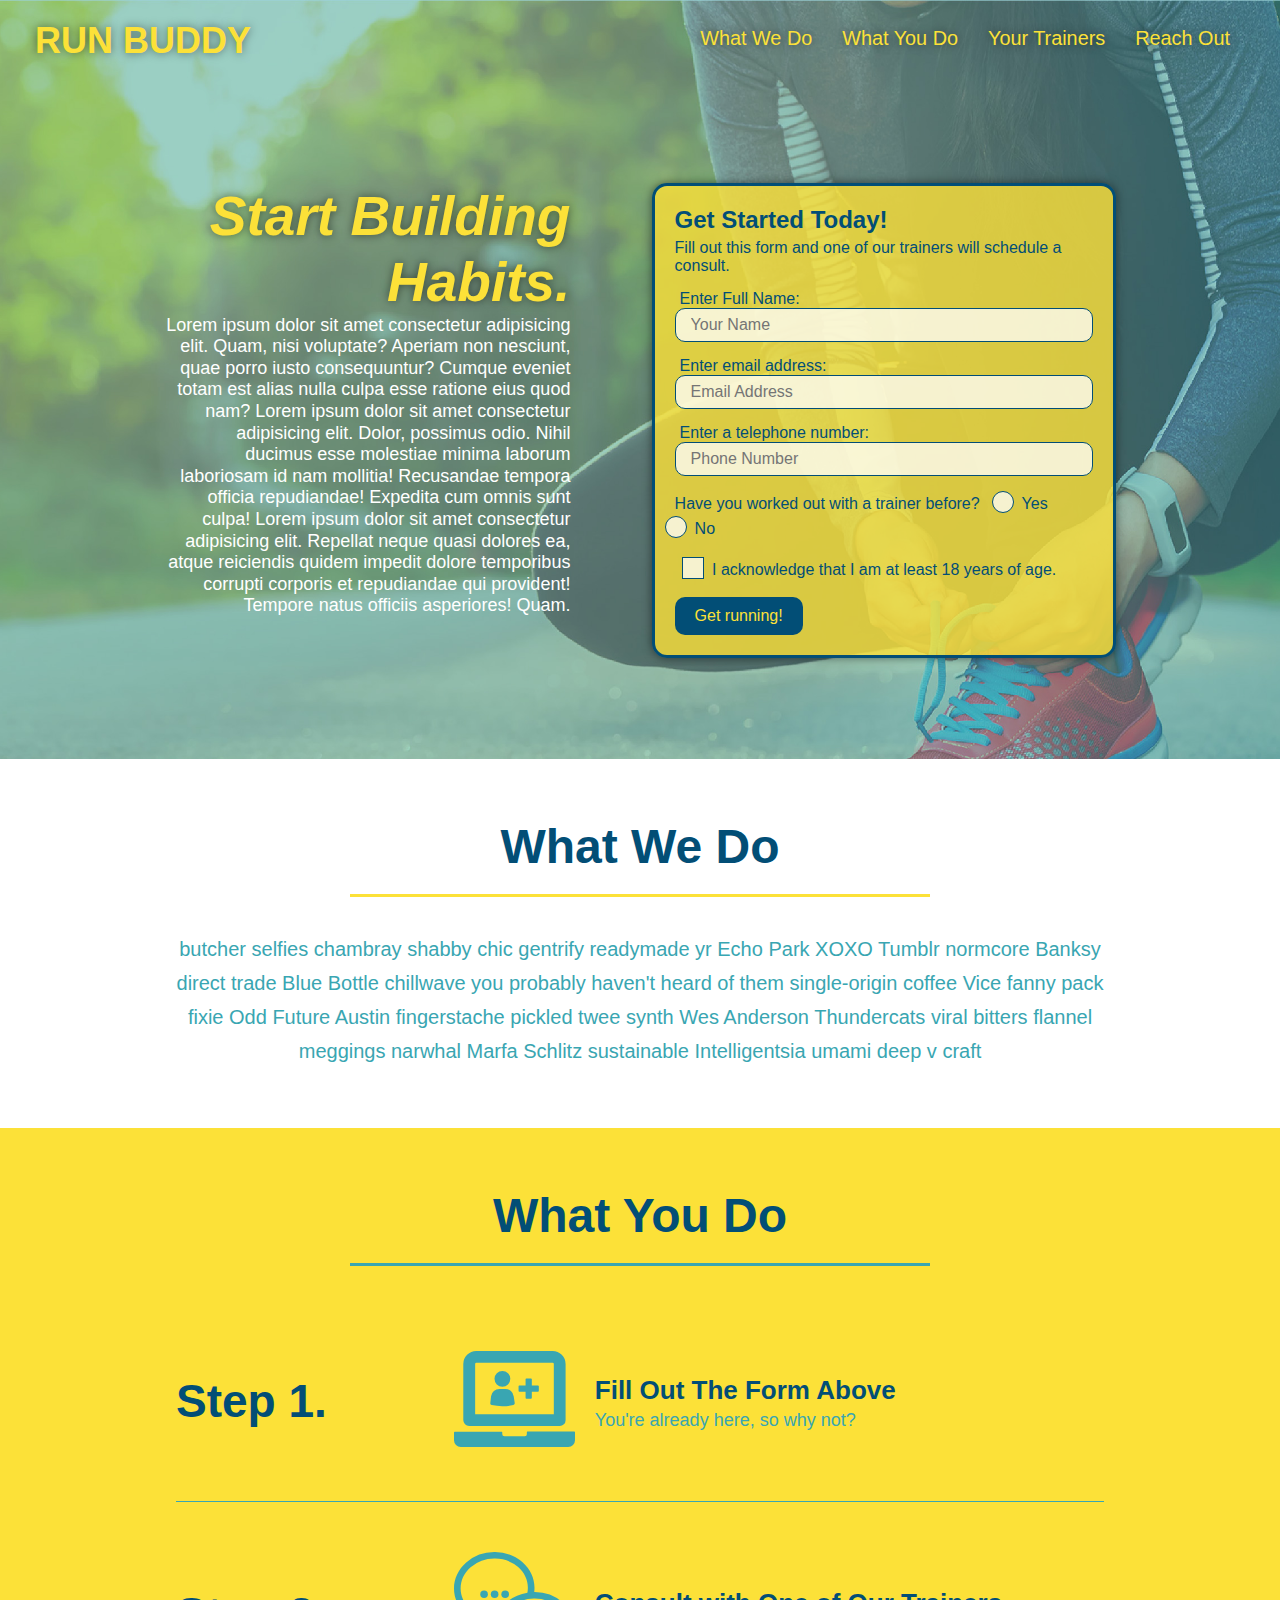
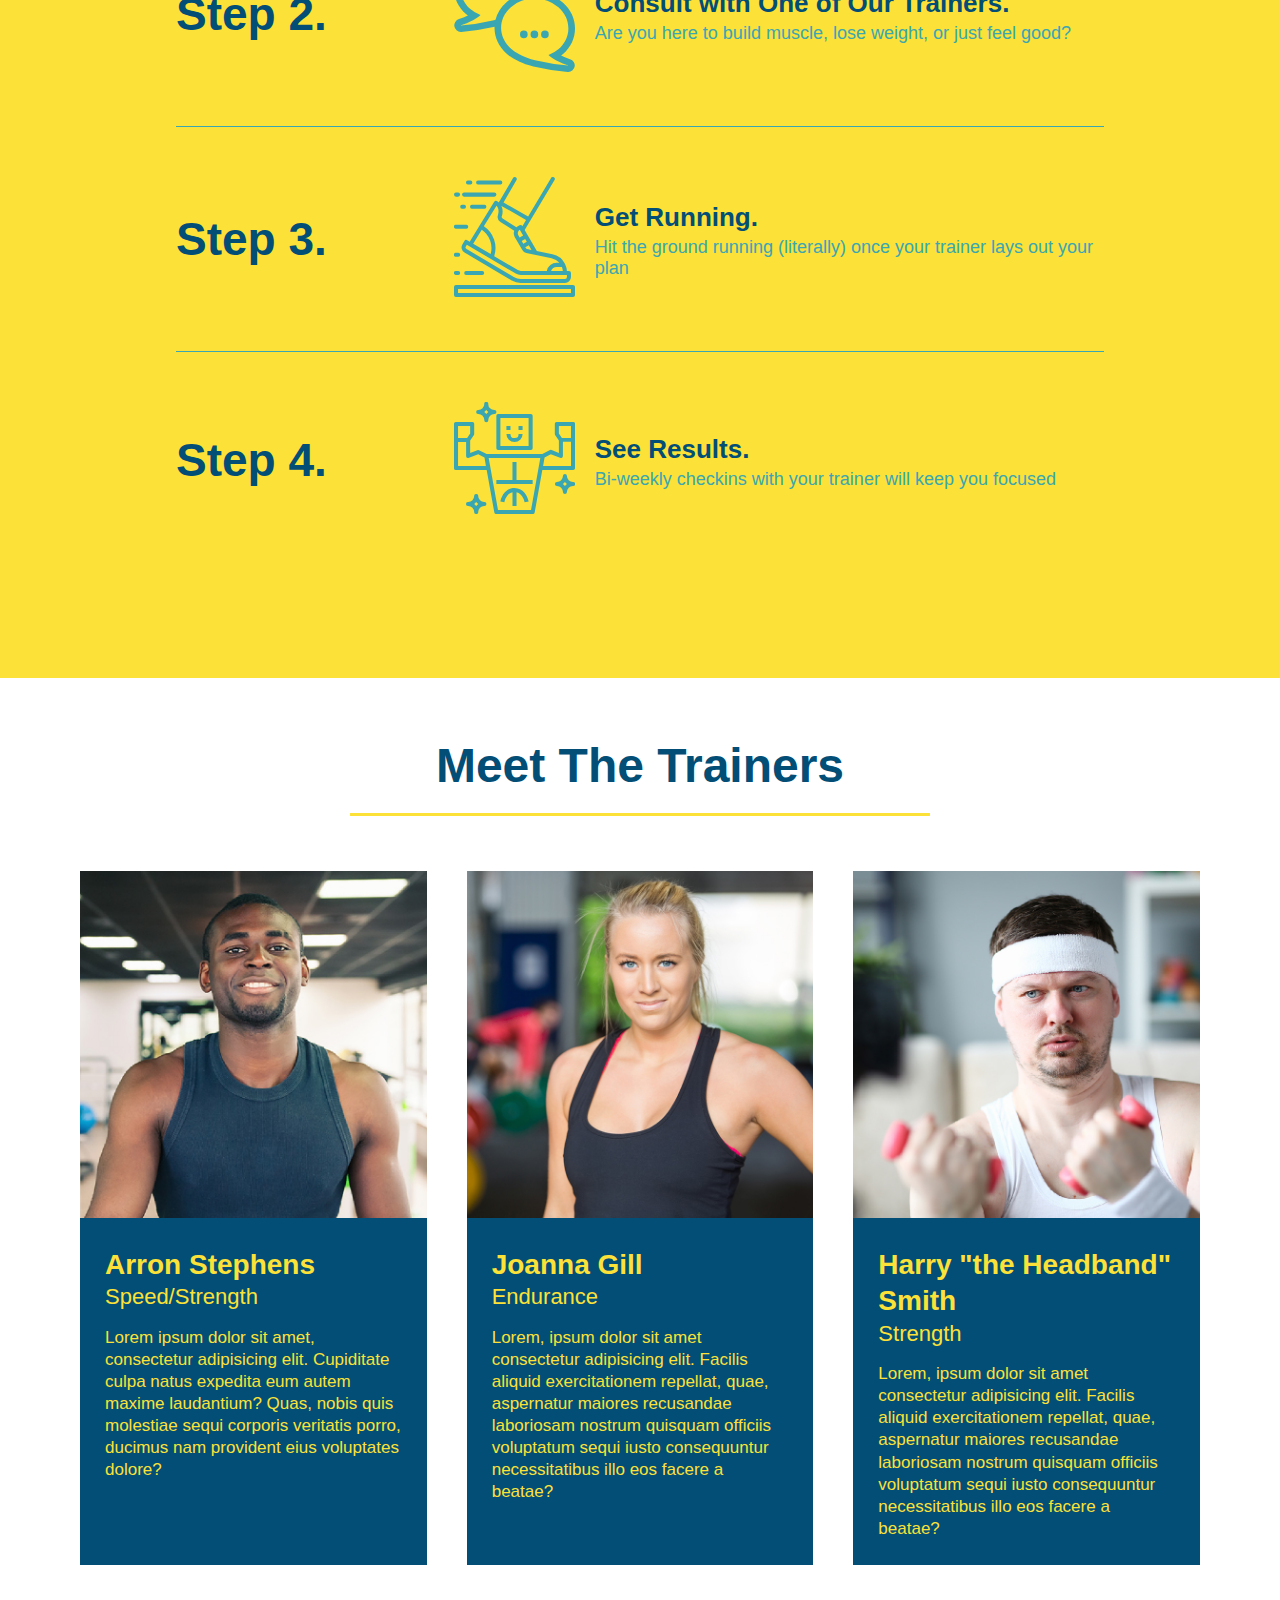
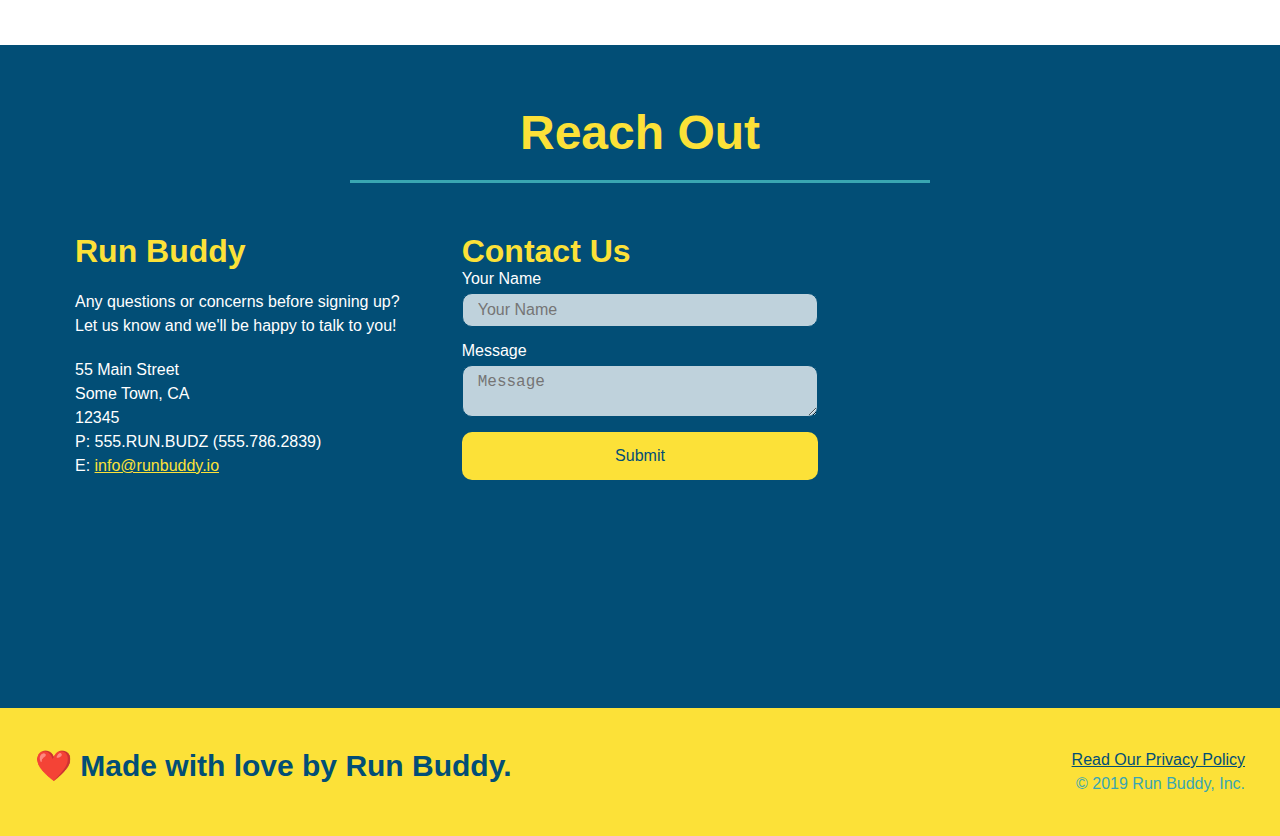
<file: index.html>
<!DOCTYPE html>
<html lang="en">
<head>
    <meta charset="UTF-8" />
    <meta name="viewport" content="width=device-width, initial-scale=1.0" />
    <title>Run Buddy</title>
    <link rel="stylesheet" href="./assets/css/style.css" />
</head>

<body>
    <!--navigation-->
    <header>
        <h1>
            <a href="/">RUN BUDDY</a>
        </h1>
        <nav>
            <ul>
                <li>
                    <a href="#what-we-do">What We Do</a>
                </li>
                <li>
                    <a href="#what-you-do">What You Do</a>
                </li>
                <li>
                    <a href="#your-trainers">Your Trainers</a>
                </li>
                <li>
                    <a href="#reach-out">Reach Out</a>
                </li>
            </ul>
        </nav>
    </header>

    <!--hero/jumbotron-->
    <section class="hero">
        <div class="hero-cta">
            <h2>Start Building Habits.</h2>
            <p>
                Lorem ipsum dolor sit amet consectetur adipisicing elit. Quam, nisi voluptate? Aperiam non nesciunt, quae porro iusto consequuntur? Cumque eveniet totam est alias nulla culpa esse ratione eius quod nam? Lorem ipsum dolor sit amet consectetur adipisicing elit. Dolor, possimus odio. Nihil ducimus esse molestiae minima laborum laboriosam id nam mollitia! Recusandae tempora officia repudiandae! Expedita cum omnis sunt culpa! Lorem ipsum dolor sit amet consectetur adipisicing elit. Repellat neque quasi dolores ea, atque reiciendis quidem impedit dolore temporibus corrupti corporis et repudiandae qui provident! Tempore natus officiis asperiores! Quam.
            </p>
        </div>
        <div class="hero-form">
            <h3>Get Started Today!</h3>
            <p>Fill out this form and one of our trainers will schedule a consult.</p>
            <!--hero form-->
            <form>
                <label for="name">Enter Full Name:</label>
                <input type="text" placeholder="Your Name" name="name" id="name" class="form-input" />
                <label for="email">Enter email address:</label>
                <input type="email" placeholder="Email Address" name="email" id="email" class="form-input" />
                <label for="phone">Enter a telephone number:</label>
                <input type="phone" placeholder="Phone Number" name="phone" id="phone" class="form-input" />
            <p>
                Have you worked out with a trainer before?
                <span class="radio-wrapper">
                    <input type="radio" name="trainer-confirm" id="trainer-yes" />
                    <label for="trainer-yes">Yes</label>
                </span>
                <span class="radio-wrapper">
                    <input type="radio" name="trainer-confirm" id="trainer-no" />
                    <label for="trainer-no">No</label>
                </span>
            </p>
            <p>
                <span class="checkbox-wrapper">
                    <input type="checkbox" name="age-confirm" id="checkbox" />
                    <label for="checkbox">I acknowledge that I am at least 18 years of age.</label>
                </span>
            </p>
                <button type="submit">
                Get running!
                </button>
            </form>
        </div>
    </section>

    <!--"what we do" section-->
    <section id="what-we-do" class="intro">
        <div class="flex-row">
            <h2 class="section-title primary-border">
                What We Do
            </h2>
        </div>
        <div class="flex-row">    
            <p>
                butcher selfies chambray shabby chic gentrify readymade yr Echo Park XOXO Tumblr normcore Banksy direct trade Blue Bottle chillwave you probably haven't heard of them single-origin coffee Vice fanny pack fixie Odd Future Austin fingerstache pickled twee synth Wes Anderson Thundercats viral bitters flannel meggings narwhal Marfa Schlitz sustainable Intelligentsia umami deep v craft
            </p>
        </div> 
    </section>

    <!--"what you do" section-->
    <section id="what-you-do" class="steps">
        <div class="flex-row">
            <h2 class="section-title secondary-border">
                What You Do
            </h2>
        </div>
        <div class="step">
            <h3>Step 1.</h3>
            <div class="step-info">
                <div class="step-img">
                    <img src="./assets/images/step-1.svg" alt="" />
                </div>
                <div class="step-text">
                    <h4>Fill Out The Form Above</h4>
                    <p>You're already here, so why not?</p>
                </div>
            </div>
        </div>

        <div class="step">
            <h3>Step 2.</h3>
            <div class="step-info">
                <div class="step-img">
                    <img src="./assets/images/step-2.svg" alt="" />
                </div>
                <div class="step-text">
                    <h4>Consult with One of Our Trainers.</h4>
                    <p>Are you here to build muscle, lose weight, or just feel good?</p>
                </div>
            </div>
        </div>

        <div class="step">
            <h3>Step 3.</h3>
            <div class="step-info">
                <div class="step-img">
                    <img src="./assets/images/step-3.svg" alt="" />
                </div>
                <div class="step-text">
                    <h4>Get Running.</h4>
                    <p>Hit the ground running (literally) once your trainer lays out your plan</p>
                </div>
            </div>
        </div>

        <div class="step">
            <h3>Step 4.</h3>
            <div class="step-info">
                <div class="step-img">
                    <img src="./assets/images/step-4.svg" alt="" />
                </div>
                <div class="step-text">
                    <h4>See Results.</h4>
                    <p>Bi-weekly checkins with your trainer will keep you focused</p>
                </div>
            </div>
        </div>
    </section>

    <!--"meet the trainers" section-->
    <section id="your-trainers">
        <div class="flex-row">
            <h2 class="section-title primary-border">
                Meet The Trainers
            </h2>
        </div>
        <div class="trainers">
            <!-- First Trainer Bio -->
            <article class="trainer">
                <img src="./assets/images/trainer-1.jpg" alt="Arron Stephens in his workout clothes, ready to pump iron">
                <div class="trainer-bio">
                    <h3 class="trainer-name">Arron Stephens</h3>
                    <h4 class="trainer-role">Speed/Strength</h4>
                    <p>
                        Lorem ipsum dolor sit amet, consectetur adipisicing elit. Cupiditate culpa natus expedita eum autem maxime laudantium? Quas, nobis quis molestiae sequi corporis veritatis porro, ducimus nam provident eius voluptates dolore?
                    </p>
                </div>
            </article>

            <!-- Second Trainer Bio  -->
            <article class="trainer">
                <img src="./assets/images/trainer-2.jpg" alt="Joanna Gill cooling off after a workout" />
                <div class="trainer-bio">
                    <h3 class="trainer-name">Joanna Gill</h3>
                    <h4 class="trainer-role">Endurance</h4>
                    <p>
                        Lorem, ipsum dolor sit amet consectetur adipisicing elit. Facilis aliquid exercitationem repellat, quae, aspernatur maiores recusandae laboriosam nostrum quisquam officiis voluptatum sequi iusto consequuntur necessitatibus illo eos facere a beatae?
                    </p>
                </div>
            </article>
            
            <!-- Third Trainer Bio  -->
            <article class="trainer">
                <img src="./assets/images/trainer-3.jpg" alt="Harry Smith wearing a headband and lifting comically small pink weights" />
                <div class="trainer-bio">
                    <h3 class="trainer-name">Harry "the Headband" Smith</h3>
                    <h4 class="trainer-role">Strength</h4>
                    <p>
                        Lorem, ipsum dolor sit amet consectetur adipisicing elit. Facilis aliquid exercitationem repellat, quae, aspernatur maiores recusandae laboriosam nostrum quisquam officiis voluptatum sequi iusto consequuntur necessitatibus illo eos facere a beatae?
                    </p>
                </div>
            </article>
        </div>
    </section>

    <!--"reach out" section-->
    <section id="reach-out" class="contact">
        <div class="flex-row">
            <h2 class="section-title secondary-border">
                Reach Out
            </h2>
        </div> 
        <div class="contact-info">
            <div>
                <h3>Run Buddy</h3>
                <p>
                    Any questions or concerns before signing up?
                    <br />
                    Let us know and we'll be happy to talk to you!
                </p>
                <address>
                    55 Main Street <br />
                    Some Town, CA <br/>
                    12345 <br/>
                    P: 555.RUN.BUDZ (555.786.2839)<br/>
                    E: <a href="mailto:info@runbuddy.io">info@runbuddy.io</a>
                </address>
            </div>
            <div class="contact-form">
                <h3>Contact Us</h3>
                <form>
                    <label for="contact-name">Your Name</label>
                    <input type="text" id="contact-name" placeholder="Your Name" />
                    
                    <label for="contact-message">Message</label>
                    <textarea id="contact-message" placeholder="Message"></textarea>
                    
                    <button type="submit">Submit</button>
                </form>
            </div>
            <iframe src="https://www.google.com/maps/embed?pb=!1m18!1m12!1m3!1d3042.791658782071!2d-111.74826838435365!3d40.30258467049714!2m3!1f0!2f0!3f0!3m2!1i1024!2i768!4f13.1!3m3!1m2!1s0x874d84b1739a16df%3A0xdc3dbe232e439b0f!2s321%20E%20280%20N%2C%20Vineyard%2C%20UT%2084058!5e0!3m2!1sen!2sus!4v1626890769054!5m2!1sen!2sus" style="border:0;" allowfullscreen="" loading="lazy">
            </iframe>
        </div> 
    </section>

    <!--footer-->
    <footer>
        <h2>❤️ Made with love by Run Buddy.</h2>
        <div>
            <a href="./privacy-policy.html">Read Our Privacy Policy</a><br />
            &copy; 2019 Run Buddy, Inc.
        </div>
    </footer>

</body>

</html>
</file>
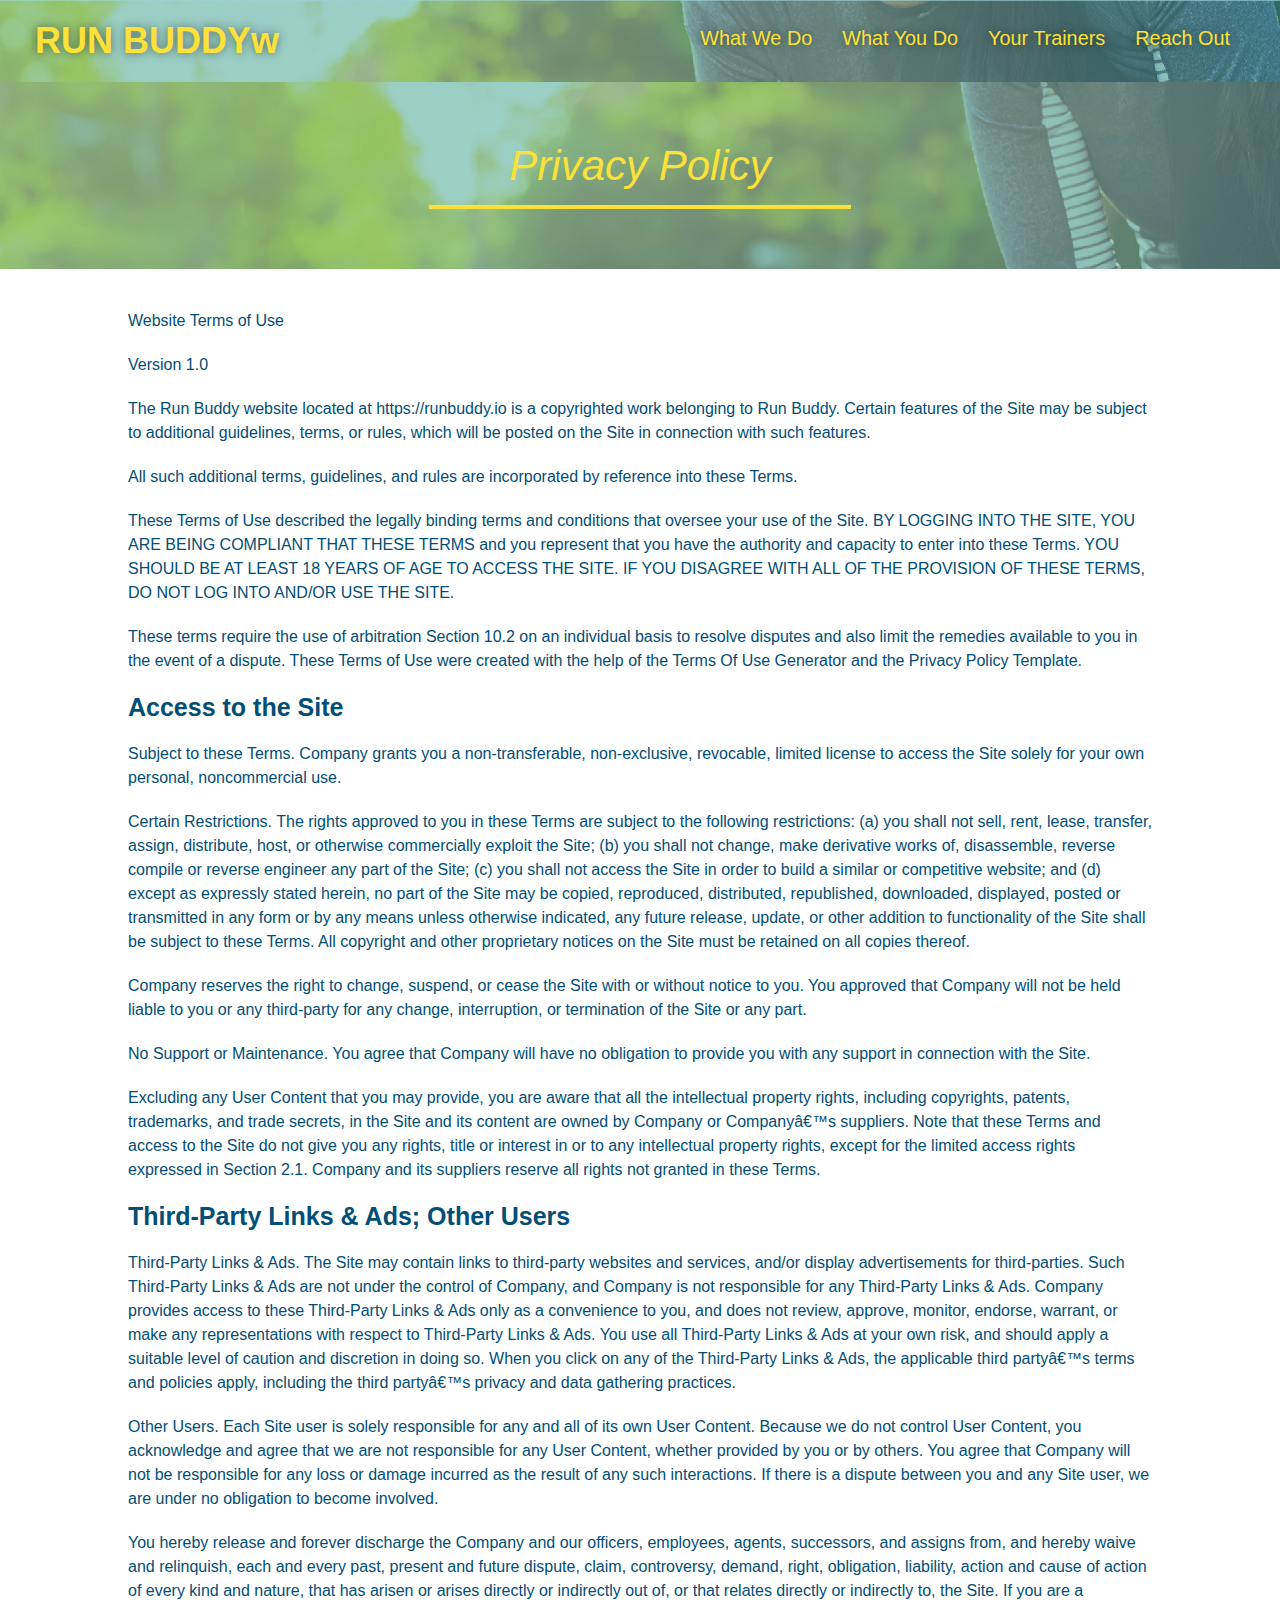
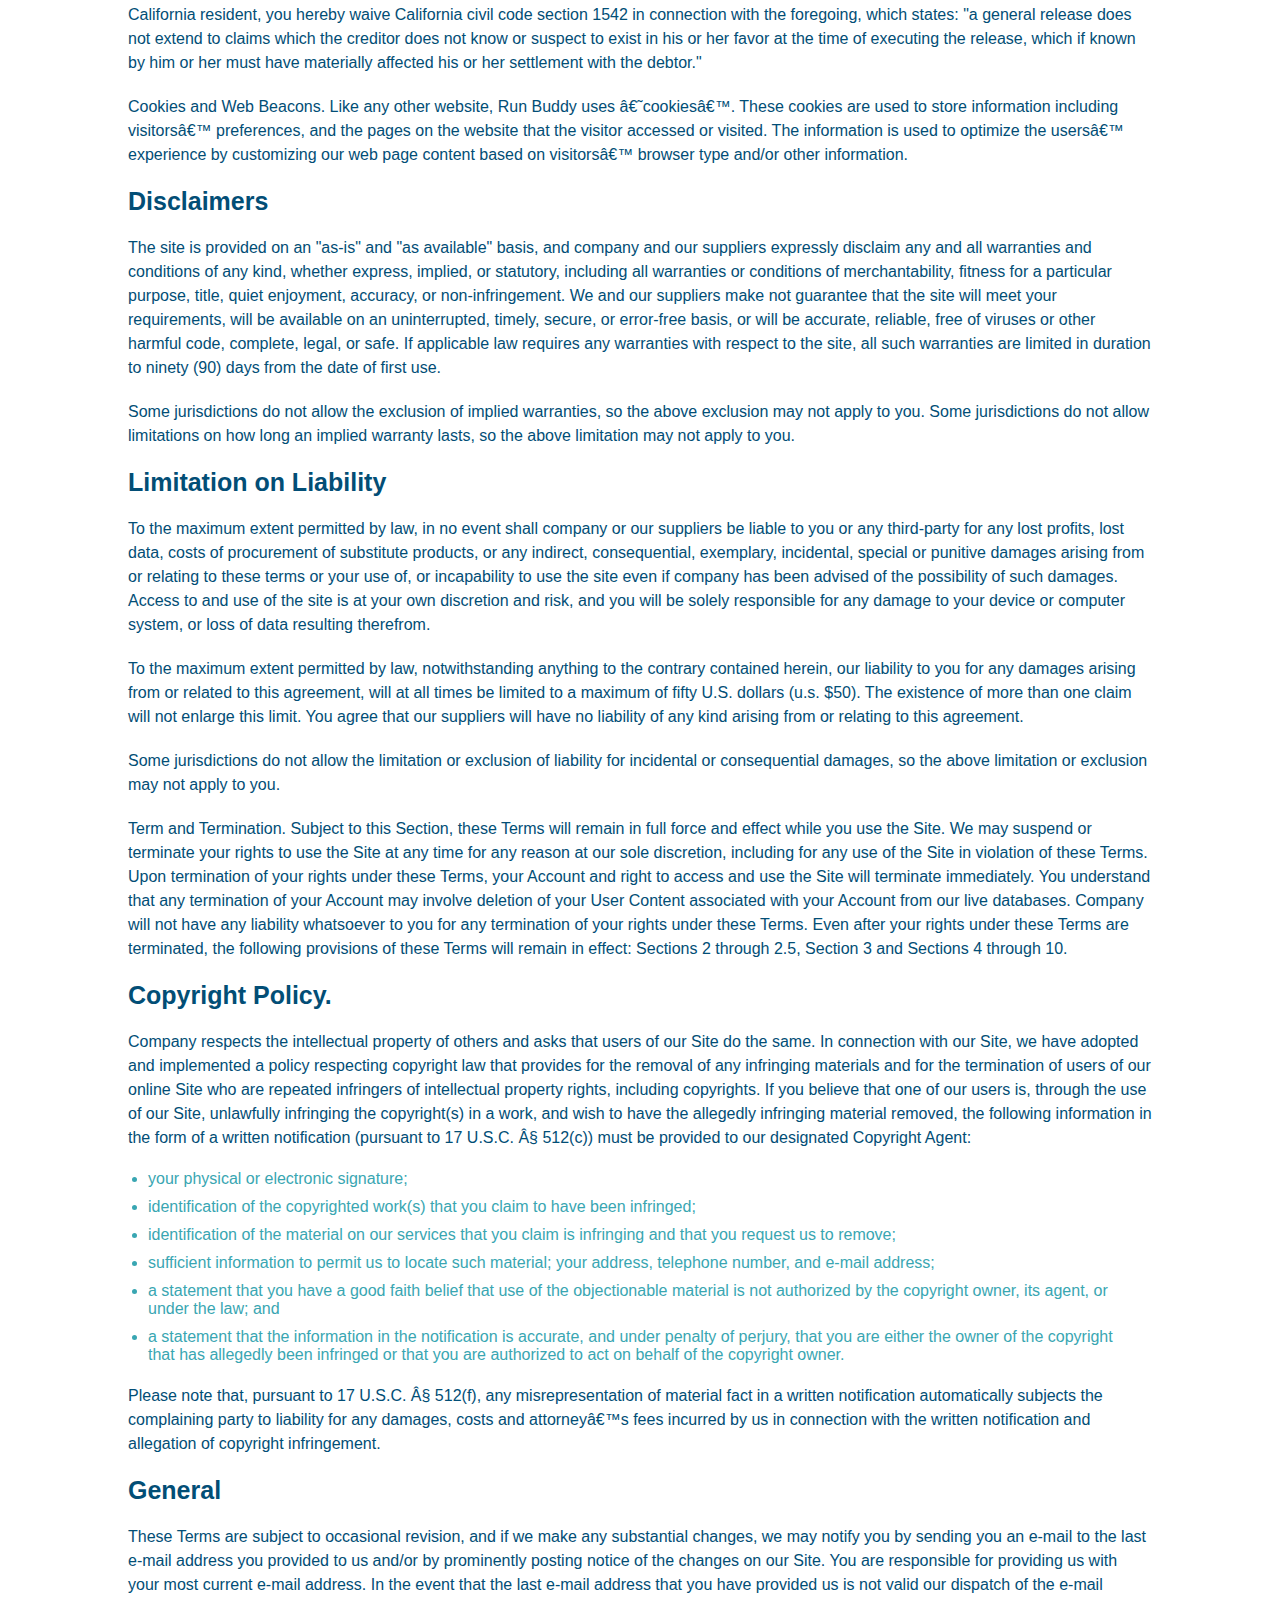
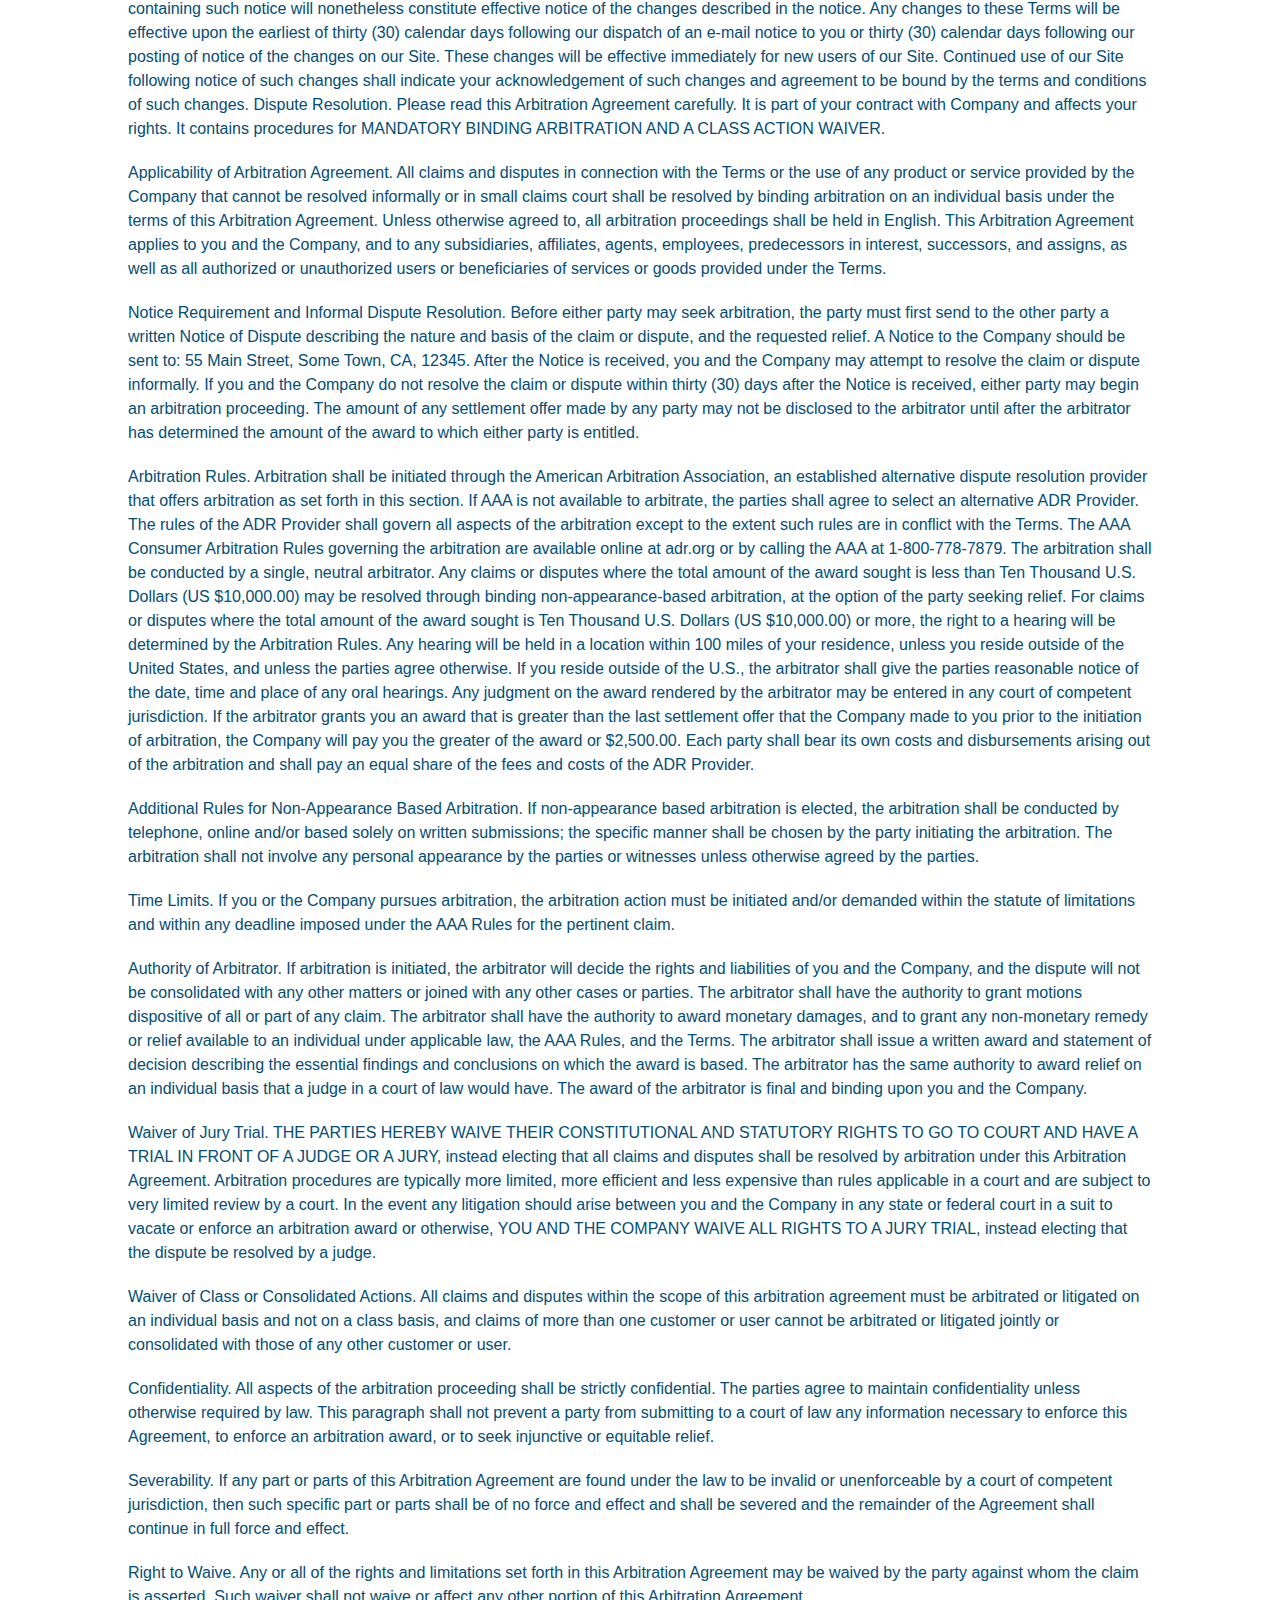
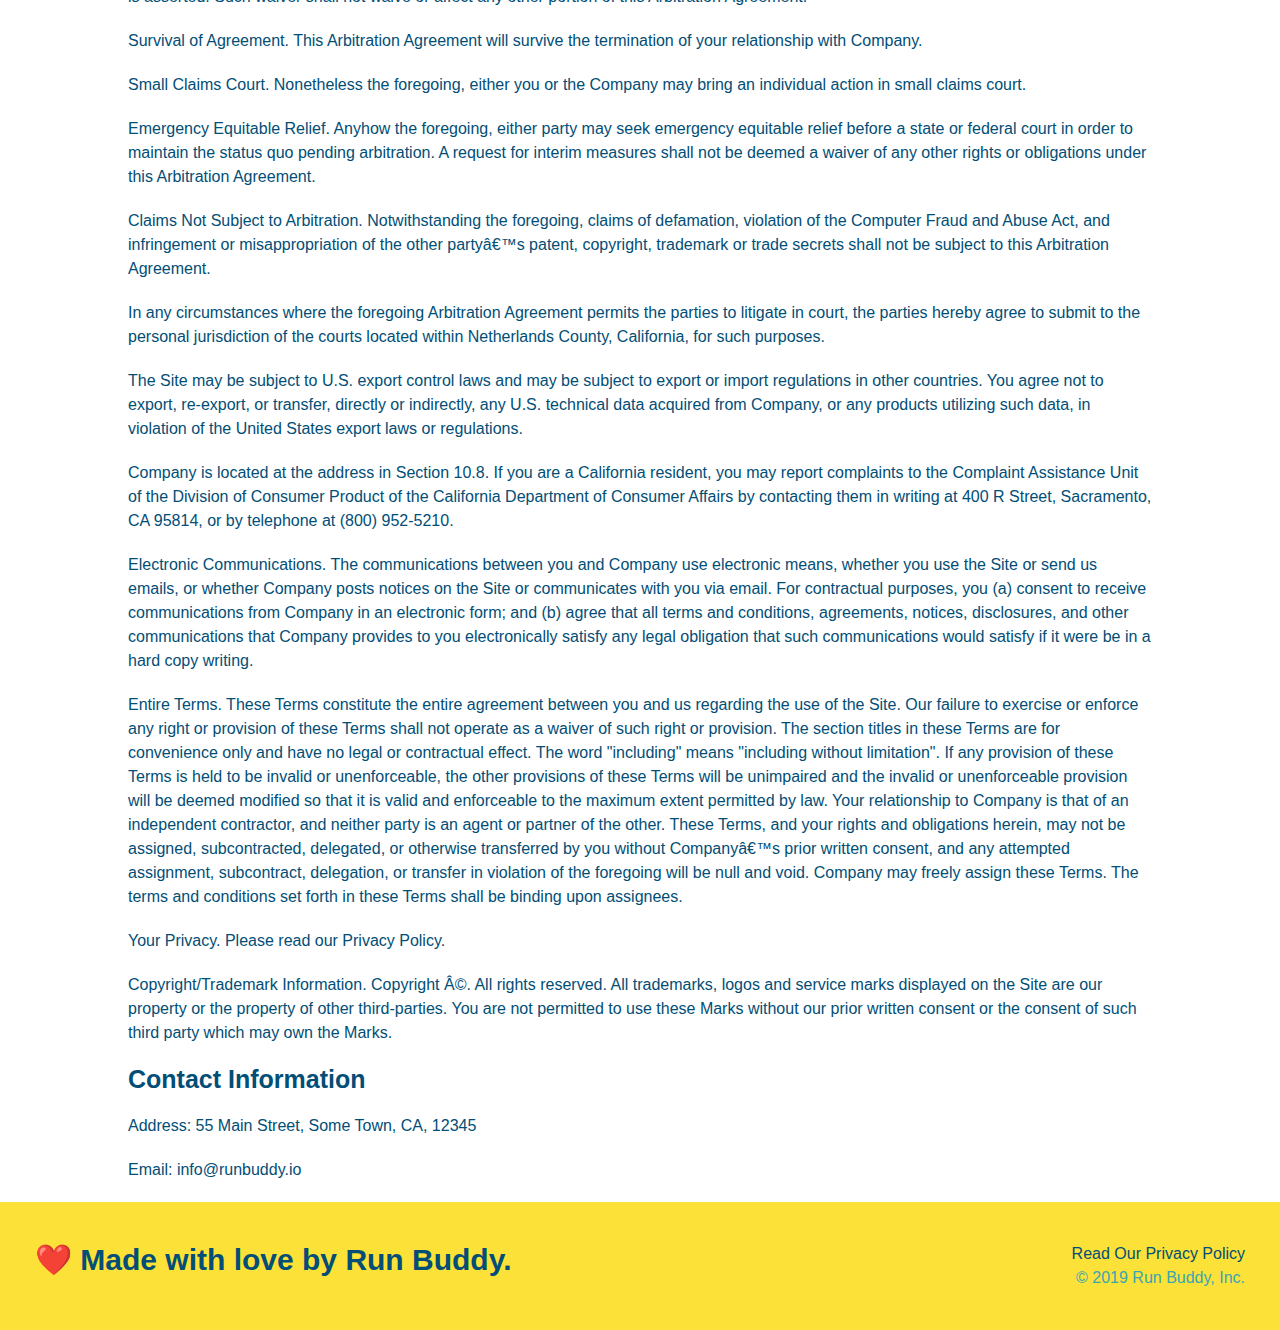
<file: privacy-policy.html>
<!DOCTYPE html>
<html lang="eng">
    <head>
        <meta charset="utf-8" />
        <meta name="viewport" content="width=device-width, initial-scale=1.0" />
        <title>Privacy Policy - Run Buddy</title>
        <link rel="stylesheet" href="./assets/css/style.css" />
        <link rel="stylesheet" href="./assets/css/secondary-styles.css" />
    </head>
    <body>
        <!--navigation-->
        <header>
            <h1>
                <a href="/">RUN BUDDY</a>w
            </h1>
            <nav>
                <ul>
                    <li>
                        <a href="./index.html#what-we-do">What We Do</a>
                    </li>
                    <li>
                        <a href="./index.html#what-you-do">What You Do</a>
                    </li>
                    <li>
                        <a href="./index.html#your-trainers">Your Trainers</a>
                    </li>
                    <li>
                        <a href="./index.html#reach-out">Reach Out</a>
                    </li>
                </ul>
            </nav>
        </header>
        <section class="hero">
            <h2 class="page-title">
                Privacy Policy
            </h2>
        </section>
        <article class="secondary-content">
            
            <p>
                Website Terms of Use
            </p>

            <p>
                Version 1.0
            </p>

            <p>
                The Run Buddy website located at https://runbuddy.io is a copyrighted work belonging to Run Buddy. Certain
                features of the Site may be subject to additional guidelines, terms, or rules, which will be posted on the Site
                in connection with such features.
            </p>

            <p>
                All such additional terms, guidelines, and rules are incorporated by reference into these Terms.
            </p>

            <p>
                These Terms of Use described the legally binding terms and conditions that oversee your use of the Site. BY
                LOGGING INTO THE SITE, YOU ARE BEING COMPLIANT THAT THESE TERMS and you represent that you have the authority
                and capacity to enter into these Terms. YOU SHOULD BE AT LEAST 18 YEARS OF AGE TO ACCESS THE SITE. IF YOU
                DISAGREE WITH ALL OF THE PROVISION OF THESE TERMS, DO NOT LOG INTO AND/OR USE THE SITE.
            </p>

            <p>
                These terms require the use of arbitration Section 10.2 on an individual basis to resolve disputes and also
                limit the remedies available to you in the event of a dispute. These Terms of Use were created with the help of
                the Terms Of Use Generator and the Privacy Policy Template.
            </p>

            <h3>
                Access to the Site
            </h3>

            <p>
                Subject to these Terms. Company grants you a non-transferable, non-exclusive, revocable, limited license to
                access the Site solely for your own personal, noncommercial use.
            </p>

            <p>
                Certain Restrictions. The rights approved to you in these Terms are subject to the following restrictions: (a)
                you shall not sell, rent, lease, transfer, assign, distribute, host, or otherwise commercially exploit the Site;
                (b) you shall not change, make derivative works of, disassemble, reverse compile or reverse engineer any part of
                the Site; (c) you shall not access the Site in order to build a similar or competitive website; and (d) except
                as expressly stated herein, no part of the Site may be copied, reproduced, distributed, republished, downloaded,
                displayed, posted or transmitted in any form or by any means unless otherwise indicated, any future release,
                update, or other addition to functionality of the Site shall be subject to these Terms. All copyright and other
                proprietary notices on the Site must be retained on all copies thereof.
            </p>

            <p>
                Company reserves the right to change, suspend, or cease the Site with or without notice to you. You approved
                that Company will not be held liable to you or any third-party for any change, interruption, or termination of
                the Site or any part.
            </p>

            <p>
                No Support or Maintenance. You agree that Company will have no obligation to provide you with any support in
                connection with the Site.
            </p>

            <p>
                Excluding any User Content that you may provide, you are aware that all the intellectual property rights,
                including copyrights, patents, trademarks, and trade secrets, in the Site and its content are owned by Company
                or Companyâ€™s suppliers. Note that these Terms and access to the Site do not give you any rights, title or
                interest in or to any intellectual property rights, except for the limited access rights expressed in Section
                2.1. Company and its suppliers reserve all rights not granted in these Terms.
            </p>

            <h3>
                Third-Party Links & Ads; Other Users
            </h3>

            <p>
                Third-Party Links & Ads. The Site may contain links to third-party websites and services, and/or display
                advertisements for third-parties. Such Third-Party Links & Ads are not under the control of Company, and Company
                is not responsible for any Third-Party Links & Ads. Company provides access to these Third-Party Links & Ads
                only as a convenience to you, and does not review, approve, monitor, endorse, warrant, or make any
                representations with respect to Third-Party Links & Ads. You use all Third-Party Links & Ads at your own risk,
                and should apply a suitable level of caution and discretion in doing so. When you click on any of the
                Third-Party Links & Ads, the applicable third partyâ€™s terms and policies apply, including the third partyâ€™s
                privacy and data gathering practices.
            </p>

            <p>
                Other Users. Each Site user is solely responsible for any and all of its own User Content. Because we do not
                control User Content, you acknowledge and agree that we are not responsible for any User Content, whether
                provided by you or by others. You agree that Company will not be responsible for any loss or damage incurred as
                the result of any such interactions. If there is a dispute between you and any Site user, we are under no
                obligation to become involved.
            </p>

            <p>
                You hereby release and forever discharge the Company and our officers, employees, agents, successors, and
                assigns from, and hereby waive and relinquish, each and every past, present and future dispute, claim,
                controversy, demand, right, obligation, liability, action and cause of action of every kind and nature, that has
                arisen or arises directly or indirectly out of, or that relates directly or indirectly to, the Site. If you are
                a California resident, you hereby waive California civil code section 1542 in connection with the foregoing,
                which states: "a general release does not extend to claims which the creditor does not know or suspect to exist
                in his or her favor at the time of executing the release, which if known by him or her must have materially
                affected his or her settlement with the debtor."
            </p>

            <p>
                Cookies and Web Beacons. Like any other website, Run Buddy uses â€˜cookiesâ€™. These cookies are used to store
                information including visitorsâ€™ preferences, and the pages on the website that the visitor accessed or visited.
                The information is used to optimize the usersâ€™ experience by customizing our web page content based on visitorsâ€™
                browser type and/or other information.
            </p>

            <h3>
                Disclaimers
            </h3>

            <p>
                The site is provided on an "as-is" and "as available" basis, and company and our suppliers expressly disclaim
                any and all warranties and conditions of any kind, whether express, implied, or statutory, including all
                warranties or conditions of merchantability, fitness for a particular purpose, title, quiet enjoyment, accuracy,
                or non-infringement. We and our suppliers make not guarantee that the site will meet your requirements, will be
                available on an uninterrupted, timely, secure, or error-free basis, or will be accurate, reliable, free of
                viruses or other harmful code, complete, legal, or safe. If applicable law requires any warranties with respect
                to the site, all such warranties are limited in duration to ninety (90) days from the date of first use.
            </p>

            <p>
                Some jurisdictions do not allow the exclusion of implied warranties, so the above exclusion may not apply to
                you. Some jurisdictions do not allow limitations on how long an implied warranty lasts, so the above limitation
                may not apply to you.
            </p>

            <h3>
                Limitation on Liability
            </h3>

            <p>
                To the maximum extent permitted by law, in no event shall company or our suppliers be liable to you or any
                third-party for any lost profits, lost data, costs of procurement of substitute products, or any indirect,
                consequential, exemplary, incidental, special or punitive damages arising from or relating to these terms or
                your use of, or incapability to use the site even if company has been advised of the possibility of such
                damages. Access to and use of the site is at your own discretion and risk, and you will be solely responsible
                for any damage to your device or computer system, or loss of data resulting therefrom.
            </p>

            <p>
                To the maximum extent permitted by law, notwithstanding anything to the contrary contained herein, our liability
                to you for any damages arising from or related to this agreement, will at all times be limited to a maximum of
                fifty U.S. dollars (u.s. $50). The existence of more than one claim will not enlarge this limit. You agree that
                our suppliers will have no liability of any kind arising from or relating to this agreement.
            </p>

            <p>
                Some jurisdictions do not allow the limitation or exclusion of liability for incidental or consequential
                damages, so the above limitation or exclusion may not apply to you.
            </p>

            <p>
                Term and Termination. Subject to this Section, these Terms will remain in full force and effect while you use
                the Site. We may suspend or terminate your rights to use the Site at any time for any reason at our sole
                discretion, including for any use of the Site in violation of these Terms. Upon termination of your rights under
                these Terms, your Account and right to access and use the Site will terminate immediately. You understand that
                any termination of your Account may involve deletion of your User Content associated with your Account from our
                live databases. Company will not have any liability whatsoever to you for any termination of your rights under
                these Terms. Even after your rights under these Terms are terminated, the following provisions of these Terms
                will remain in effect: Sections 2 through 2.5, Section 3 and Sections 4 through 10.
            </p>

            <h3>
                Copyright Policy.
            </h3>

            <p>
                Company respects the intellectual property of others and asks that users of our Site do the same. In connection
                with our Site, we have adopted and implemented a policy respecting copyright law that provides for the removal
                of any infringing materials and for the termination of users of our online Site who are repeated infringers of
                intellectual property rights, including copyrights. If you believe that one of our users is, through the use of
                our Site, unlawfully infringing the copyright(s) in a work, and wish to have the allegedly infringing material
                removed, the following information in the form of a written notification (pursuant to 17 U.S.C. Â§ 512(c)) must
                be provided to our designated Copyright Agent:
            </p>

            <ul>
                <li>
                your physical or electronic signature;
                </li>
                <li>
                identification of the copyrighted work(s) that you claim to have been infringed;
                </li>
                <li>
                identification of the material on our services that you claim is infringing and that you request us to remove;
                </li>
                <li>
                sufficient information to permit us to locate such material; your address, telephone number, and e-mail
                address;
                </li>
                <li>
                a statement that you have a good faith belief that use of the objectionable material is not authorized by the
                copyright owner, its agent, or under the law; and
                </li>
                <li>
                a statement that the information in the notification is accurate, and under penalty of perjury, that you are
                either the owner of the copyright that has allegedly been infringed or that you are authorized to act on
                behalf of the copyright owner.
                </li>
            </ul>

            <p>
                Please note that, pursuant to 17 U.S.C. Â§ 512(f), any misrepresentation of material fact in a written
                notification automatically subjects the complaining party to liability for any damages, costs and attorneyâ€™s
                fees incurred by us in connection with the written notification and allegation of copyright infringement.
            </p>

            <h3>
                General
            </h3>

            <p>
                These Terms are subject to occasional revision, and if we make any substantial changes, we may notify you by
                sending you an e-mail to the last e-mail address you provided to us and/or by prominently posting notice of the
                changes on our Site. You are responsible for providing us with your most current e-mail address. In the event
                that the last e-mail address that you have provided us is not valid our dispatch of the e-mail containing such
                notice will nonetheless constitute effective notice of the changes described in the notice. Any changes to these
                Terms will be effective upon the earliest of thirty (30) calendar days following our dispatch of an e-mail
                notice to you or thirty (30) calendar days following our posting of notice of the changes on our Site. These
                changes will be effective immediately for new users of our Site. Continued use of our Site following notice of
                such changes shall indicate your acknowledgement of such changes and agreement to be bound by the terms and
                conditions of such changes. Dispute Resolution. Please read this Arbitration Agreement carefully. It is part of
                your contract with Company and affects your rights. It contains procedures for MANDATORY BINDING ARBITRATION AND
                A CLASS ACTION WAIVER.
            </p>

            <p>
                Applicability of Arbitration Agreement. All claims and disputes in connection with the Terms or the use of any
                product or service provided by the Company that cannot be resolved informally or in small claims court shall be
                resolved by binding arbitration on an individual basis under the terms of this Arbitration Agreement. Unless
                otherwise agreed to, all arbitration proceedings shall be held in English. This Arbitration Agreement applies to
                you and the Company, and to any subsidiaries, affiliates, agents, employees, predecessors in interest,
                successors, and assigns, as well as all authorized or unauthorized users or beneficiaries of services or goods
                provided under the Terms.
            </p>

            <p>
                Notice Requirement and Informal Dispute Resolution. Before either party may seek arbitration, the party must
                first send to the other party a written Notice of Dispute describing the nature and basis of the claim or
                dispute, and the requested relief. A Notice to the Company should be sent to: 55 Main Street, Some Town, CA,
                12345. After the Notice is received, you and the Company may attempt to resolve the claim or dispute informally.
                If you and the Company do not resolve the claim or dispute within thirty (30) days after the Notice is received,
                either party may begin an arbitration proceeding. The amount of any settlement offer made by any party may not
                be disclosed to the arbitrator until after the arbitrator has determined the amount of the award to which either
                party is entitled.
            </p>

            <p>
                Arbitration Rules. Arbitration shall be initiated through the American Arbitration Association, an established
                alternative dispute resolution provider that offers arbitration as set forth in this section. If AAA is not
                available to arbitrate, the parties shall agree to select an alternative ADR Provider. The rules of the ADR
                Provider shall govern all aspects of the arbitration except to the extent such rules are in conflict with the
                Terms. The AAA Consumer Arbitration Rules governing the arbitration are available online at adr.org or by
                calling the AAA at 1-800-778-7879. The arbitration shall be conducted by a single, neutral arbitrator. Any
                claims or disputes where the total amount of the award sought is less than Ten Thousand U.S. Dollars (US
                $10,000.00) may be resolved through binding non-appearance-based arbitration, at the option of the party seeking
                relief. For claims or disputes where the total amount of the award sought is Ten Thousand U.S. Dollars (US
                $10,000.00) or more, the right to a hearing will be determined by the Arbitration Rules. Any hearing will be
                held in a location within 100 miles of your residence, unless you reside outside of the United States, and
                unless the parties agree otherwise. If you reside outside of the U.S., the arbitrator shall give the parties
                reasonable notice of the date, time and place of any oral hearings. Any judgment on the award rendered by the
                arbitrator may be entered in any court of competent jurisdiction. If the arbitrator grants you an award that is
                greater than the last settlement offer that the Company made to you prior to the initiation of arbitration, the
                Company will pay you the greater of the award or $2,500.00. Each party shall bear its own costs and
                disbursements arising out of the arbitration and shall pay an equal share of the fees and costs of the ADR
                Provider.
            </p>

            <p>
                Additional Rules for Non-Appearance Based Arbitration. If non-appearance based arbitration is elected, the
                arbitration shall be conducted by telephone, online and/or based solely on written submissions; the specific
                manner shall be chosen by the party initiating the arbitration. The arbitration shall not involve any personal
                appearance by the parties or witnesses unless otherwise agreed by the parties.
            </p>

            <p>
                Time Limits. If you or the Company pursues arbitration, the arbitration action must be initiated and/or demanded
                within the statute of limitations and within any deadline imposed under the AAA Rules for the pertinent claim.
            </p>

            <p>
                Authority of Arbitrator. If arbitration is initiated, the arbitrator will decide the rights and liabilities of
                you and the Company, and the dispute will not be consolidated with any other matters or joined with any other
                cases or parties. The arbitrator shall have the authority to grant motions dispositive of all or part of any
                claim. The arbitrator shall have the authority to award monetary damages, and to grant any non-monetary remedy
                or relief available to an individual under applicable law, the AAA Rules, and the Terms. The arbitrator shall
                issue a written award and statement of decision describing the essential findings and conclusions on which the
                award is based. The arbitrator has the same authority to award relief on an individual basis that a judge in a
                court of law would have. The award of the arbitrator is final and binding upon you and the Company.
            </p>

            <p>
                Waiver of Jury Trial. THE PARTIES HEREBY WAIVE THEIR CONSTITUTIONAL AND STATUTORY RIGHTS TO GO TO COURT AND HAVE
                A TRIAL IN FRONT OF A JUDGE OR A JURY, instead electing that all claims and disputes shall be resolved by
                arbitration under this Arbitration Agreement. Arbitration procedures are typically more limited, more efficient
                and less expensive than rules applicable in a court and are subject to very limited review by a court. In the
                event any litigation should arise between you and the Company in any state or federal court in a suit to vacate
                or enforce an arbitration award or otherwise, YOU AND THE COMPANY WAIVE ALL RIGHTS TO A JURY TRIAL, instead
                electing that the dispute be resolved by a judge.
            </p>

            <p>
                Waiver of Class or Consolidated Actions. All claims and disputes within the scope of this arbitration agreement
                must be arbitrated or litigated on an individual basis and not on a class basis, and claims of more than one
                customer or user cannot be arbitrated or litigated jointly or consolidated with those of any other customer or
                user.
            </p>

            <p>
                Confidentiality. All aspects of the arbitration proceeding shall be strictly confidential. The parties agree to
                maintain confidentiality unless otherwise required by law. This paragraph shall not prevent a party from
                submitting to a court of law any information necessary to enforce this Agreement, to enforce an arbitration
                award, or to seek injunctive or equitable relief.
            </p>

            <p>
                Severability. If any part or parts of this Arbitration Agreement are found under the law to be invalid or
                unenforceable by a court of competent jurisdiction, then such specific part or parts shall be of no force and
                effect and shall be severed and the remainder of the Agreement shall continue in full force and effect.
            </p>

            <p>
                Right to Waive. Any or all of the rights and limitations set forth in this Arbitration Agreement may be waived
                by the party against whom the claim is asserted. Such waiver shall not waive or affect any other portion of this
                Arbitration Agreement.
            </p>

            <p>
                Survival of Agreement. This Arbitration Agreement will survive the termination of your relationship with
                Company.
            </p>

            <p>
                Small Claims Court. Nonetheless the foregoing, either you or the Company may bring an individual action in small
                claims court.
            </p>

            <p>
                Emergency Equitable Relief. Anyhow the foregoing, either party may seek emergency equitable relief before a
                state or federal court in order to maintain the status quo pending arbitration. A request for interim measures
                shall not be deemed a waiver of any other rights or obligations under this Arbitration Agreement.
            </p>

            <p>
                Claims Not Subject to Arbitration. Notwithstanding the foregoing, claims of defamation, violation of the
                Computer Fraud and Abuse Act, and infringement or misappropriation of the other partyâ€™s patent, copyright,
                trademark or trade secrets shall not be subject to this Arbitration Agreement.
            </p>

            <p>
                In any circumstances where the foregoing Arbitration Agreement permits the parties to litigate in court, the
                parties hereby agree to submit to the personal jurisdiction of the courts located within Netherlands County,
                California, for such purposes.
            </p>

            <p>
                The Site may be subject to U.S. export control laws and may be subject to export or import regulations in other
                countries. You agree not to export, re-export, or transfer, directly or indirectly, any U.S. technical data
                acquired from Company, or any products utilizing such data, in violation of the United States export laws or
                regulations.
            </p>

            <p>
                Company is located at the address in Section 10.8. If you are a California resident, you may report complaints
                to the Complaint Assistance Unit of the Division of Consumer Product of the California Department of Consumer
                Affairs by contacting them in writing at 400 R Street, Sacramento, CA 95814, or by telephone at (800) 952-5210.
            </p>

            <p>
                Electronic Communications. The communications between you and Company use electronic means, whether you use the
                Site or send us emails, or whether Company posts notices on the Site or communicates with you via email. For
                contractual purposes, you (a) consent to receive communications from Company in an electronic form; and (b)
                agree that all terms and conditions, agreements, notices, disclosures, and other communications that Company
                provides to you electronically satisfy any legal obligation that such communications would satisfy if it were be
                in a hard copy writing.
            </p>

            <p>
                Entire Terms. These Terms constitute the entire agreement between you and us regarding the use of the Site. Our
                failure to exercise or enforce any right or provision of these Terms shall not operate as a waiver of such right
                or provision. The section titles in these Terms are for convenience only and have no legal or contractual
                effect. The word "including" means "including without limitation". If any provision of these Terms is held to be
                invalid or unenforceable, the other provisions of these Terms will be unimpaired and the invalid or
                unenforceable provision will be deemed modified so that it is valid and enforceable to the maximum extent
                permitted by law. Your relationship to Company is that of an independent contractor, and neither party is an
                agent or partner of the other. These Terms, and your rights and obligations herein, may not be assigned,
                subcontracted, delegated, or otherwise transferred by you without Companyâ€™s prior written consent, and any
                attempted assignment, subcontract, delegation, or transfer in violation of the foregoing will be null and void.
                Company may freely assign these Terms. The terms and conditions set forth in these Terms shall be binding upon
                assignees.
            </p>

            <p>
                Your Privacy. Please read our Privacy Policy.
            </p>

            <p>
                Copyright/Trademark Information. Copyright Â©. All rights reserved. All trademarks, logos and service marks
                displayed on the Site are our property or the property of other third-parties. You are not permitted to use
                these Marks without our prior written consent or the consent of such third party which may own the Marks.
            </p>

            <h3>
                Contact Information
            </h3>

            <p>
                Address: 55 Main Street, Some Town, CA, 12345
            </p>

            <p>
                Email: info@runbuddy.io
            </p>

        </article>
        <!--footer-->
        <footer>
            <h2>❤️ Made with love by Run Buddy.</h2>
            <div>
                <a>Read Our Privacy Policy</a><br />
                &copy; 2019 Run Buddy, Inc.
            </div>
        </footer>
    </body>
</html>
</file>
<file: assets/css/style.css>
:root {
    --primary-color: #fce138;
    --secondary-color: #024e76;
    --tertiary-color: #39a6b2;
}

* {
    margin: 0;
    padding: 0;
    box-sizing: border-box;
}

body {
    color: var(--tertiary-color);
    font-family: Helvetica, Arial, sans-serif;
}

header {
    padding: 20px 35px;
    background-color: var(--tertiary-color);
    display: flex;
    justify-content: space-between;
    flex-wrap: wrap;
    position: -webkit-sticky;
    position: sticky;
    top: 0;
    background-image: url('../images/hero-bg.jpg');
    background-size: cover;
    background-position: 80%;
    background-attachment: fixed;
    z-index: 9999;
}

header h1 {
    font-weight: bold;
    font-size: 36px;
    color: var(--primary-color);
    margin: 0;
    text-shadow: 0 0 10px rgba(0, 0, 0, 0.5);
}

header a {
    text-decoration: none;
    color: var(--primary-color);
}

header nav {
    margin: 7px 0;
}

header nav ul {
    display: flex;
    flex-wrap: wrap;
    justify-content: space-between;
    align-items: center;
    list-style: none;
}

header nav ul li a {
    padding: 10px 15px;
    font-weight: lighter;
    font-size: 1.55vw;
    text-shadow: 0 0 10px rgba(0, 0, 0, 0.5);
}

header nav ul li a:hover {
    background: var(--primary-color);
    color: var(--secondary-color);
    border-radius: 15px;
    text-shadow: none;
}

footer {
    background: var(--primary-color);
    width: 100%;
    padding: 40px 35px;
    display: flex;
    justify-content: space-between;
    flex-wrap: wrap;
}

footer h2 {
    color: var(--secondary-color);
    font-size: 30px;
    margin: 0;
}

footer div {
    line-height: 1.5;
    text-align: right;
}

footer a {
    color: var(--secondary-color);
}

section {
    padding: 60px;
}

/* Hero Style Start */
.hero {
    background-image: url('../images/hero-bg.jpg');
    background-size: cover;
    background-position: 80%;
    background-attachment: fixed;
    display: flex;
    justify-content: center;
    flex-wrap: wrap;
    align-items: flex-start;
}

.hero-cta {
    width: 35%;
    text-align: right;
    margin: 3.5%;
    color: #fff;
    font-size: 18px;
    line-height: 1.2;
}

.hero-cta h2 {
    font-style: italic;
    font-size: 55px;
    color: var(--primary-color);
    text-shadow: 0 0 10px rgba(0, 0, 0, 0.5);
}

.hero-form {
    color: var(--secondary-color);
    background-color: rgb(252, 225, 56, 0.8);
    padding: 20px;
    border: solid 3px var(--secondary-color);
    width: 40%;
    margin: 3.5%;
    box-shadow: 0 0 10px rgba(0, 0, 0, 0.5);
    border-radius: 15px;
}

.hero-form h3 {
    font-size: 24px;
    margin: 0;
}

.hero-form p {
    margin: 5px 0 15px 0;
}

.form-input {
    border: 1px solid var(--secondary-color);    
    display: block;
    padding: 7px 15px;
    font-size: 16px;
    color: var(--secondary-color);
    width: 100%;
    margin-bottom: 15px;
    border-radius: 10px;
    background-color: rgba(255, 255, 255, 0.75);
}

.form-input:focus {
    background-color: rgba(255, 255, 255, 1);
    outline: none;
}

.hero-form label {
    margin: 0 5px;
}

.hero-form button {
    color: var(--primary-color);
    background-color: var(--secondary-color);
    border: none;
    padding: 10px 20px;
    font-size: 16px;
    border-radius: 10px;
}

.hero-form button:hover {
    background-color: var(--tertiary-color);
}

.checkbox-wrapper input, .radio-wrapper input {
    opacity: 0;
}

.checkbox-wrapper label, .radio-wrapper label {
    position: relative;
    left: 10px;
    margin: 10px;
    line-height: 1.6;
}

.checkbox-wrapper label:before, .radio-wrapper label:before {
    content: "";
    height: 20px;
    width: 20px;
    background: rgba(255, 255, 255, 0.75);
    border: 1px solid var(--secondary-color);
    position: absolute;
    top: -4px;
    left: -30px;
}

.radio-wrapper label:before {
    border-radius: 50%;
}

.radio-wrapper label:after {
    content: "";
    width: 20px;
    height: 20px;
    border-radius: 50%;
    background: var(--secondary-color);
    position: absolute;
    left: -29px;
    top: -3px;
    background-image: radial-gradient(circle, var(--tertiary-color), var(--secondary-color));
}

.checkbox-wrapper label:after {
    content: "";
    height: 6px;
    width: 14px;
    border-left: 3px solid var(--secondary-color);
    border-bottom: 3px solid var(--secondary-color);
    position: absolute;
    left: -26px;
    top: 1px;
    transform: rotate(-58deg);
}

.checkbox-wrapper input + label::after,
.radio-wrapper input + label::after {
    content: none;
}

.checkbox-wrapper input:checked + label::after,
.radio-wrapper input:checked + label::after {
    content: "";
}
/* Hero Style End */

/* What We Do Style Start */
.step {
    margin: 50px auto;
    padding-bottom: 50px;
    width: 80%;
    display: flex;
    flex-wrap: wrap;
    align-items: center;
    justify-content: space-between;
}

.step:not(:last-child) {
    border-bottom: 1px solid var(--tertiary-color);
}

.section-title {
    font-size: 48px;
    color: var(--secondary-color);
    border-bottom: 3px solid;
    padding-bottom: 20px;
    text-align: center;
    margin: 0 auto 35px auto;
    width: 50%;
}

.primary-border {
    border-color: var(--primary-color);
}

.secondary-border {
    border-color: var(--tertiary-color);
}

.intro p {
    line-height: 1.7;
    color: var(--tertiary-color);
    width: 80%;
    font-size: 20px;
    margin: 0 auto;
    text-align: center;
}

.steps {
    background: var(--primary-color);
}

.step h3 {
    color: var(--secondary-color);
    font-size: 46px;
    flex: 1 30%;
}

.step-info {
    flex: 2 70%;
    display: flex;
    flex-wrap: wrap;
    align-items: center;
}

.step-img {
    flex: 1 12%;
    margin-right: 20px;
}

.step-img img {
    max-width: 100%;
}

.step-text {
    flex: 12;
}

.step-text p {
    color: var(--tertiary-color);
    font-size: 18px;
}

.step-text h4 {
    font-size: 26px;
    line-height: 1.5;
    color: var(--secondary-color);
}
/* End What We Do Style */

/* Trainers Style Start  */
.trainers {
    width: 100%;
    margin: 0 auto;
    display: flex;
    flex-wrap: wrap;
    justify-content: space-around;
}

.trainer {
    margin: 20px;
    background: var(--secondary-color);
    color: var(--primary-color);
    flex: 1;
}

.trainer img {
    width: 100%;
}

.trainer-bio {
    padding: 25px;
    line-height: 1.3;
}

.trainer-bio h3 {
    font-size: 28px;
}

.trainer-bio h4 {
    font-weight: lighter;
    font-size: 22px;
    margin-bottom: 15px;
}

.trainer-bio p {
    font-size: 17px;
}
/* End Trainer Style  */

/* Start Reach Out Style  */
.contact {
    background-color: var(--secondary-color);
}

.contact h2 {
    color: var(--primary-color);
}

.contact-info {
    display: flex;
    justify-content: space-between;
    flex-wrap: wrap;
}

.contact-info > * {
    flex: 1;
    margin: 15px;
}

.contact-info iframe {
    height: 400px;
}

.contact-info div {
    color: white;
}

.contact-info h3 {
    color: var(--primary-color);
    font-size: 32px;
}

.contact-info p, .contact-info address {
    margin: 20px 0;
    line-height: 1.5;
    font-size: 16px;
    font-style: normal;
}

.contact-form input, .contact-form textarea {
    border: 1px solid var(--secondary-color);
    display: block;
    padding: 7px 15px;
    font-size: 16px;
    color: var(--secondary-color);
    width: 100%;
    margin-bottom: 15px;
    margin-top: 5px;
    border-radius: 10px;
    background-color: rgba(255, 255, 255, 0.75);
}

.contact-form input:focus, .contact-form textarea:focus {
    background-color: rgba(255, 255, 255, 1);
    outline: none;
}

.contact-form button {
    width: 100%;
    border: none;
    background: var(--primary-color);
    color: var(--secondary-color);
    text-align: center;
    padding: 15px 0;
    font-size: 16px;
    border-radius: 10px;
}

.contact-form button:hover {
    color: var(--primary-color);
    background: var(--tertiary-color);
}

.contact-info a {
    color: var(--primary-color);
}
/* End Reach Out Style  */

.flex-row {
    display: flex;
}

/* MEDIA QUERY FOR SMALLER DESKTOP SCREENS AND SMALLER */
@media screen and (max-width: 980px) {
    
    header {
        padding-bottom: 0;
        justify-content: center;
        position: relative;
    }
    
    header h1 {
        width: 100%;
        text-align: center;
    }

    header nav ul {
        margin-top: 20px;
        width: 100%;
        justify-content: center;
    }

    header nav ul li a {
        font-size: 20px;
    }

    footer h2, footer div {
        text-align: center;
        width: 100%;
    }

    .hero-cta, .hero-form {
        width: 100%;
    }

    .hero-cta {
        text-align: center;
    }

    .section-title {
        width: 100%;
    }

    .trainer {
        flex: 0 70%;
    }

    .contact-info iframe {
        flex: 1 100%;
    }

}

/* MEDIA QUERY FOR TABLETS AND SMALLER */
@media screen and (max-width: 768px) {   

    .section {
        padding: 30px 15px;
    }

    .step h3 {
        flex: 1 100%;
        text-align: center;
    }

    .step-info {
        flex: 2 100%;
        text-align: center;
        justify-content: center;
    }

    .step-img {
        flex: 0 32%;
        margin-right: 0;
        margin-top: 15px;
        margin-bottom: 15px;
    }

    .step-text {
        flex: 100%;
    }

}

/* MEDIA QUERY FOR MOBILE PHONES AND SMALLER */
@media screen and (max-width: 575px) {

    .hero-form button {
        width: 100%;
    }

    .section-title {
        width: 95%;
    }

    .intro p {
        width: 100%;
    }

    .trainer {
        flex: 0 100%;
    }

    .contact-info {
        text-align: center;
    }
    
    .contact-info > * {
        flex: 0 100%;
    }

    .contact-form {
        order: 3;
    }
    
}
</file>
<file: assets/css/secondary-styles.css>
.hero {
    background-position: bottom;
    height: auto;
    text-align: center;
    margin-bottom: 40px;
  }

.page-title {
    color: #fce138;
    display: inline-block;
    border-bottom: 4px solid #fce138;
    padding: 0 80px 15px 80px;
    font-weight: normal;
    font-size: 42px;
    font-style: italic;
}

.secondary-content {
    width: 80%;
    margin: 0 auto;
    color: #024e76;
}

.secondary-content h3 {
    font-size: 25px;
    margin: 20px 0;
}

.secondary-content p {
    font-size: 16px;
    line-height: 1.5;
    margin: 20px 0;
}

.secondary-content ul {
    margin: 15px 20px;
}

.secondary-content li {
    color: #39a6b2;
    margin: 10px 0;
}
</file>
